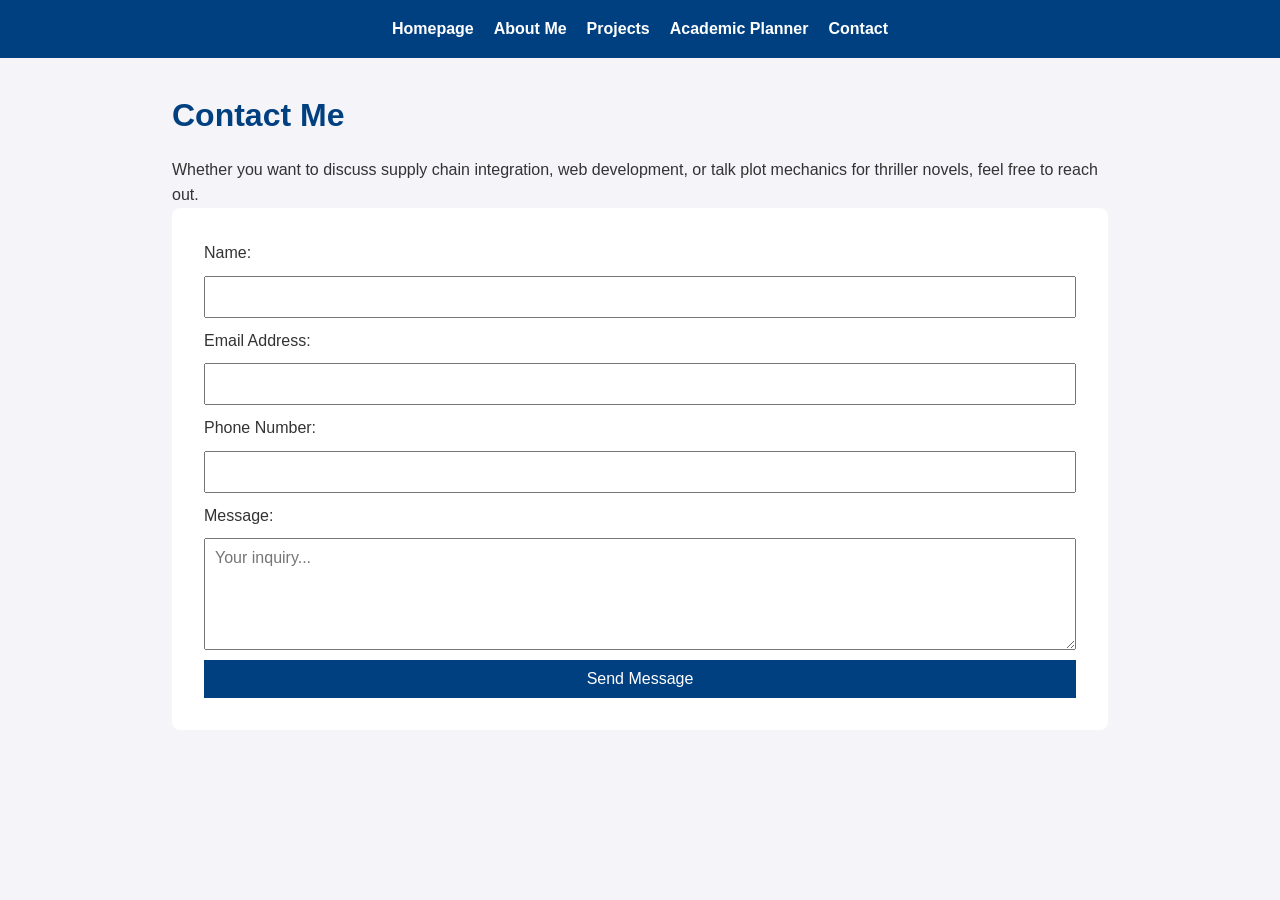
<file: contact.html>
<!DOCTYPE html>
<html lang="en">
<head>
    <meta charset="UTF-8">
    <meta name="viewport" content="width=device-width, initial-scale=1.0">
    <title>Contact - Emmanuel Ehimen</title>
    <link rel="stylesheet" href="style.css">
</head>
<body>
    <header>
        <nav>
            <ul>
                <li><a href="index.html">Homepage</a></li>
                <li><a href="about.html">About Me</a></li>
                <li><a href="projects.html">Projects</a></li>
                <li><a href="planner.html">Academic Planner</a></li>
                <li><a href="contact.html">Contact</a></li>
            </ul>
        </nav>
    </header>
    <main>
        <h1>Contact Me</h1>
        <p>Whether you want to discuss supply chain integration, web development, or talk plot mechanics for thriller novels, feel free to reach out.</p>
        <form id="contact-form">
            <label for="name">Name:</label>
            <input type="text" id="name" name="name">

            <label for="email">Email Address:</label>
            <input type="email" id="email" name="email">

            <label for="phone">Phone Number:</label>
            <input type="text" id="phone" name="phone">

            <label for="message">Message:</label>
            <textarea id="message" name="message" rows="5" placeholder="Your inquiry..."></textarea>

            <button type="submit">Send Message</button>
        </form>
    </main>
    <script src="script.js"></script>
</body>
</html>
</file>
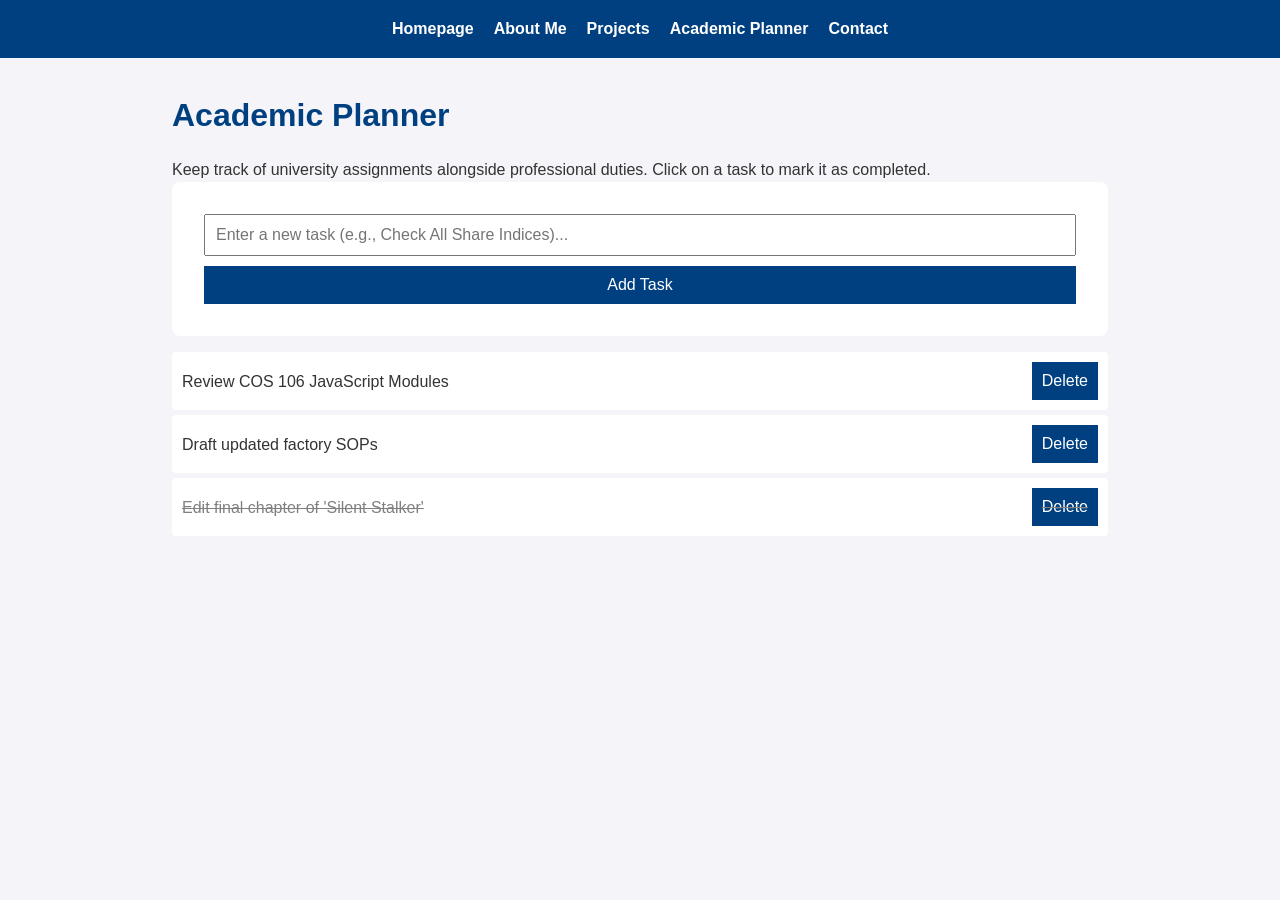
<file: planner.html>
<!DOCTYPE html>
<html lang="en">
<head>
    <meta charset="UTF-8">
    <meta name="viewport" content="width=device-width, initial-scale=1.0">
    <title>Academic Planner - Emmanuel Ehimen</title>
    <link rel="stylesheet" href="style.css">
</head>
<body>
    <header>
        <nav>
            <ul>
                <li><a href="index.html">Homepage</a></li>
                <li><a href="about.html">About Me</a></li>
                <li><a href="projects.html">Projects</a></li>
                <li><a href="planner.html">Academic Planner</a></li>
                <li><a href="contact.html">Contact</a></li>
            </ul>
        </nav>
    </header>
    <main>
        <h1>Academic Planner</h1>
        <p>Keep track of university assignments alongside professional duties. Click on a task to mark it as completed.</p>
        <form id="task-form">
            <input type="text" id="task-input" placeholder="Enter a new task (e.g., Check All Share Indices)...">
            <button type="submit">Add Task</button>
        </form>
        <ul id="task-list"></ul>
    </main>
    <script src="script.js"></script>
</body>
</html>
</file>
<file: style.css>
:root {
    --primary-color: #004080;
    --secondary-color: #f4f4f9;
    --text-color: #333;
    --accent-color: #ff6600;
}

* {
    margin: 0;
    padding: 0;
    box-sizing: border-box;
    font-family: Arial, sans-serif;
}

body {
    background-color: var(--secondary-color);
    color: var(--text-color);
    line-height: 1.6;
}

header {
    background-color: var(--primary-color);
    color: white;
    padding: 1rem 0;
}

nav ul {
    display: flex;
    justify-content: center;
    list-style: none;
    gap: 20px;
}

nav a {
    color: white;
    text-decoration: none;
    font-weight: bold;
    transition: color 0.3s ease;
}

nav a:hover {
    color: var(--accent-color);
}

main {
    padding: 2rem;
    max-width: 1000px;
    margin: auto;
}

h1, h2 {
    color: var(--primary-color);
    margin-bottom: 1rem;
}

.hero {
    display: flex;
    align-items: center;
    gap: 20px;
    background: white;
    padding: 2rem;
    border-radius: 8px;
    box-shadow: 0 4px 8px rgba(0,0,0,0.1);
}

.hero img {
    border-radius: 50%;
    width: 150px;
    height: 150px;
    object-fit: cover;
}

.project-grid {
    display: grid;
    grid-template-columns: repeat(auto-fit, minmax(250px, 1fr));
    gap: 20px;
}

.project-card {
    background: white;
    padding: 1rem;
    border-radius: 8px;
    box-shadow: 0 2px 5px rgba(0,0,0,0.1);
    transition: transform 0.3s;
}

.project-card:hover {
    transform: translateY(-5px);
}

.project-card img {
    width: 100%;
    height: 150px;
    object-fit: cover;
    border-radius: 4px;
}

table {
    width: 100%;
    border-collapse: collapse;
    margin-bottom: 1rem;
}

table, th, td {
    border: 1px solid #ccc;
}

th, td {
    padding: 10px;
    text-align: left;
}

form {
    display: flex;
    flex-direction: column;
    gap: 10px;
    background: white;
    padding: 2rem;
    border-radius: 8px;
}

input, textarea, button {
    padding: 10px;
    font-size: 1rem;
}

button {
    background-color: var(--primary-color);
    color: white;
    border: none;
    cursor: pointer;
    transition: background 0.3s;
}

button:hover {
    background-color: var(--accent-color);
}

.completed {
    text-decoration: line-through;
    color: gray;
}

ul#task-list {
    list-style: none;
    margin-top: 1rem;
}

ul#task-list li {
    background: white;
    padding: 10px;
    margin-bottom: 5px;
    display: flex;
    justify-content: space-between;
    align-items: center;
    border-radius: 4px;
}

@media (max-width: 600px) {
    nav ul {
        flex-direction: column;
        align-items: center;
    }
    .hero {
        flex-direction: column;
        text-align: center;
    }
}
</file>
